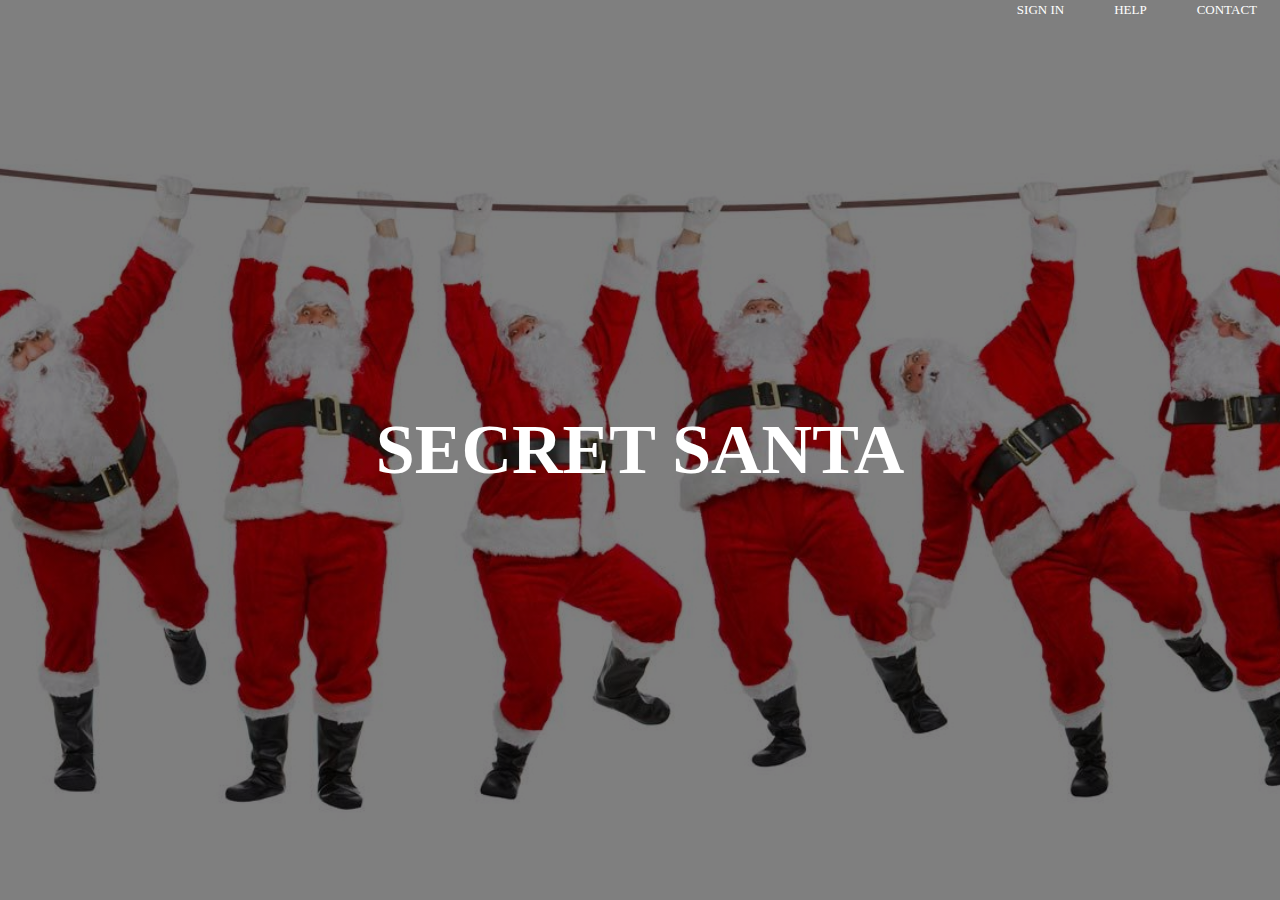
<file: index.html>
<!DOCTYPE html>
<html>
<head>
	<title> SECRET SANTA </title>
	<link rel="stylesheet" type="text/css" href="css/style.css">
	
</head>
<body>
	<!--Start of Tawk.to Script-->
	<script type="text/javascript">
	var Tawk_API=Tawk_API||{}, Tawk_LoadStart=new Date();
	(function(){
	var s1=document.createElement("script"),s0=document.getElementsByTagName("script")[0];
	s1.async=true;
	s1.src='https://embed.tawk.to/5fd3562fdf060f156a8c11db/default';
	s1.charset='UTF-8';
	s1.setAttribute('crossorigin','*');
	s0.parentNode.insertBefore(s1,s0);
	})();
	</script>
	<!--End of Tawk.to Script-->
	<header>
		<div class="main">
			<div class="logo">
			<ul>
				<li> <a href="signin.html" class="signin-btn">SIGN IN</a> </li>
				<li> <a href="#">HELP</a> </li>
				<li> <a href="#">CONTACT</a> </li>
			</ul>
		</div>
		<div class="title">
			<h1>SECRET SANTA</h1>
		</div>
	</header>
</body>
</html>
</file>
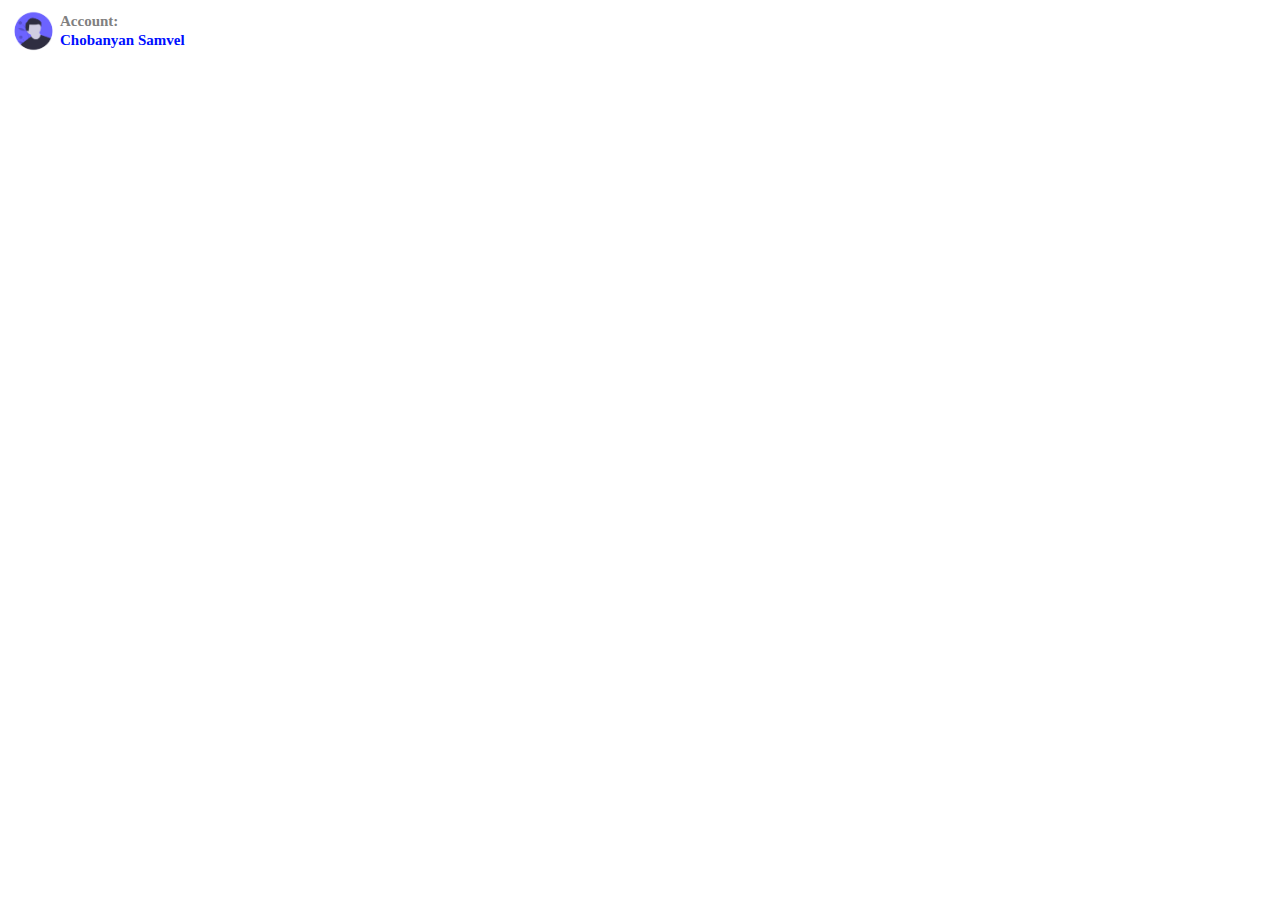
<file: Chsamvel.html>
<!DOCTYPE html>
<html>
<head>
	<title>Account of Chobanyan Samvel</title>
	<link rel="stylesheet" type="text/css" href="css2/samvel.css">
</head>
<body>
	<img src="boy_avatar.png">
	<h4>Account:</h4>
	<h5>Chobanyan Samvel</h5>
	

</body>
</html>
</file>
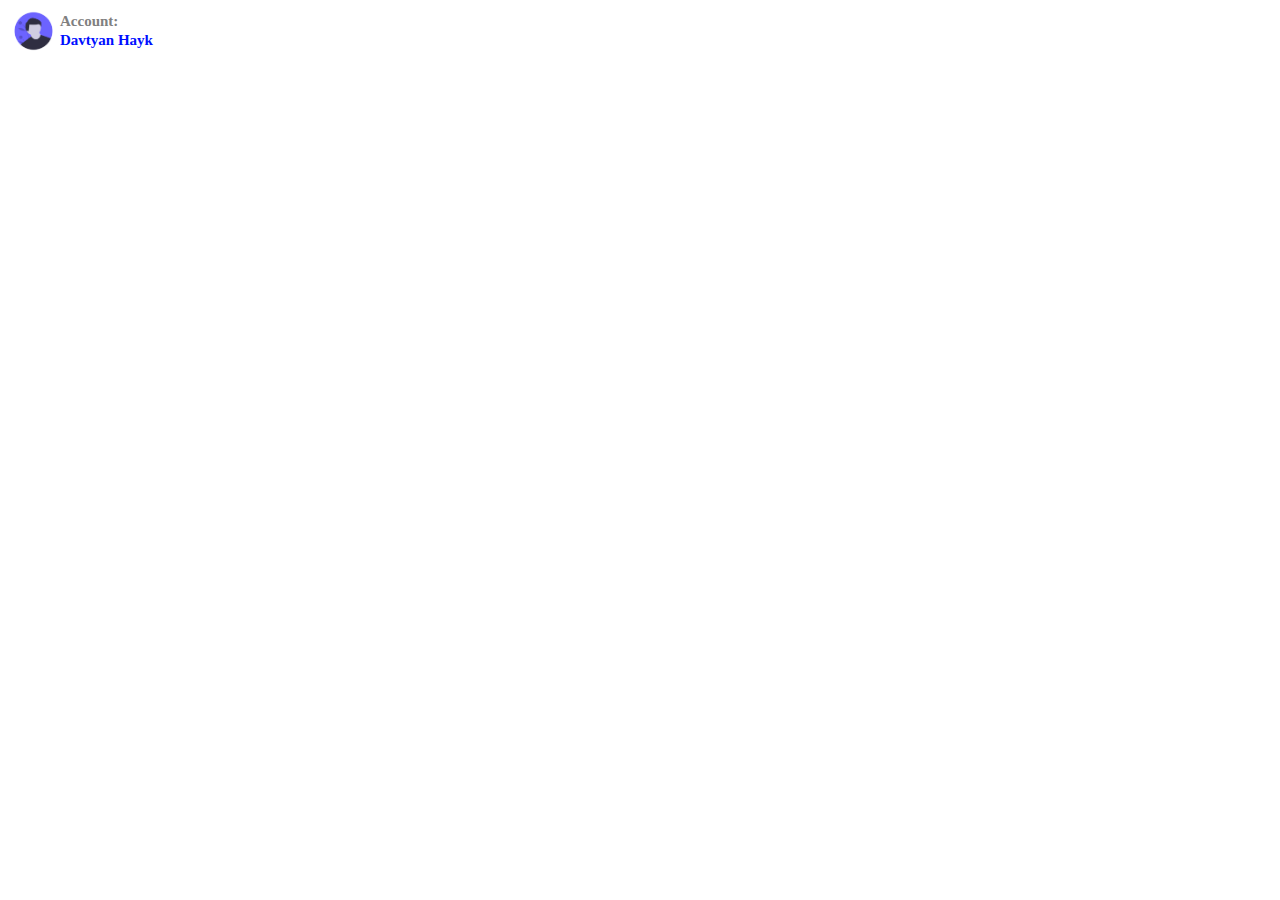
<file: DHayk.html>
<!DOCTYPE html>
<html>
<head>
	<title>Account of Davtyan Hayk</title>
	<link rel="stylesheet" type="text/css" href="css2/samvel.css">
</head>
<body>
	<img src="boy_avatar.png">
	<h4>Account:</h4>
	<h5>Davtyan Hayk</h5>
	

</body>
</html>
</file>
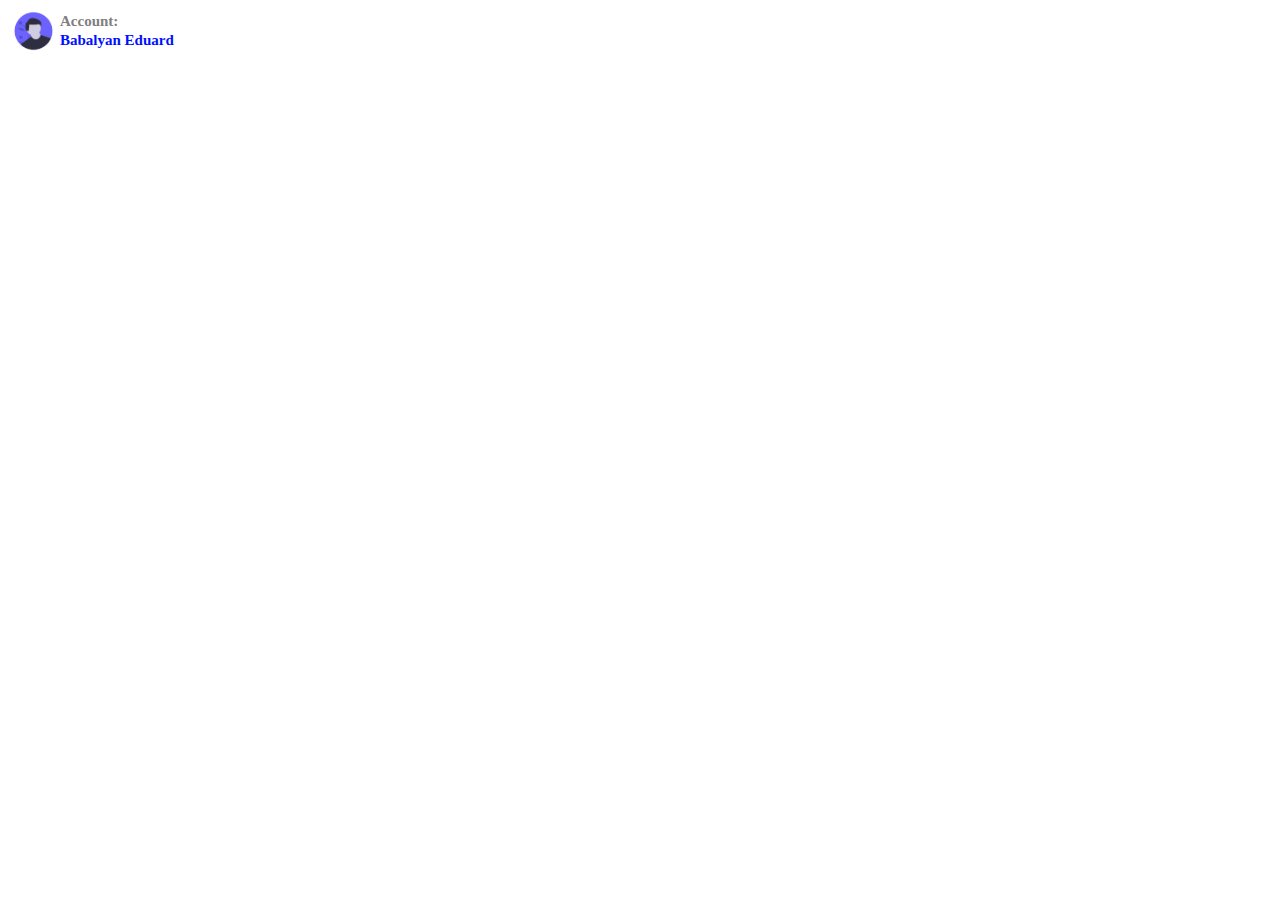
<file: Eduard.html>
<!DOCTYPE html>
<html>
<head>
	<title>Account of Babalyan Eduard</title>
	<link rel="stylesheet" type="text/css" href="css2/samvel.css">
</head>
<body>
	<img src="boy_avatar.png">
	<h4>Account:</h4>
	<h5>Babalyan Eduard</h5>
	
</body>
</html>
</file>
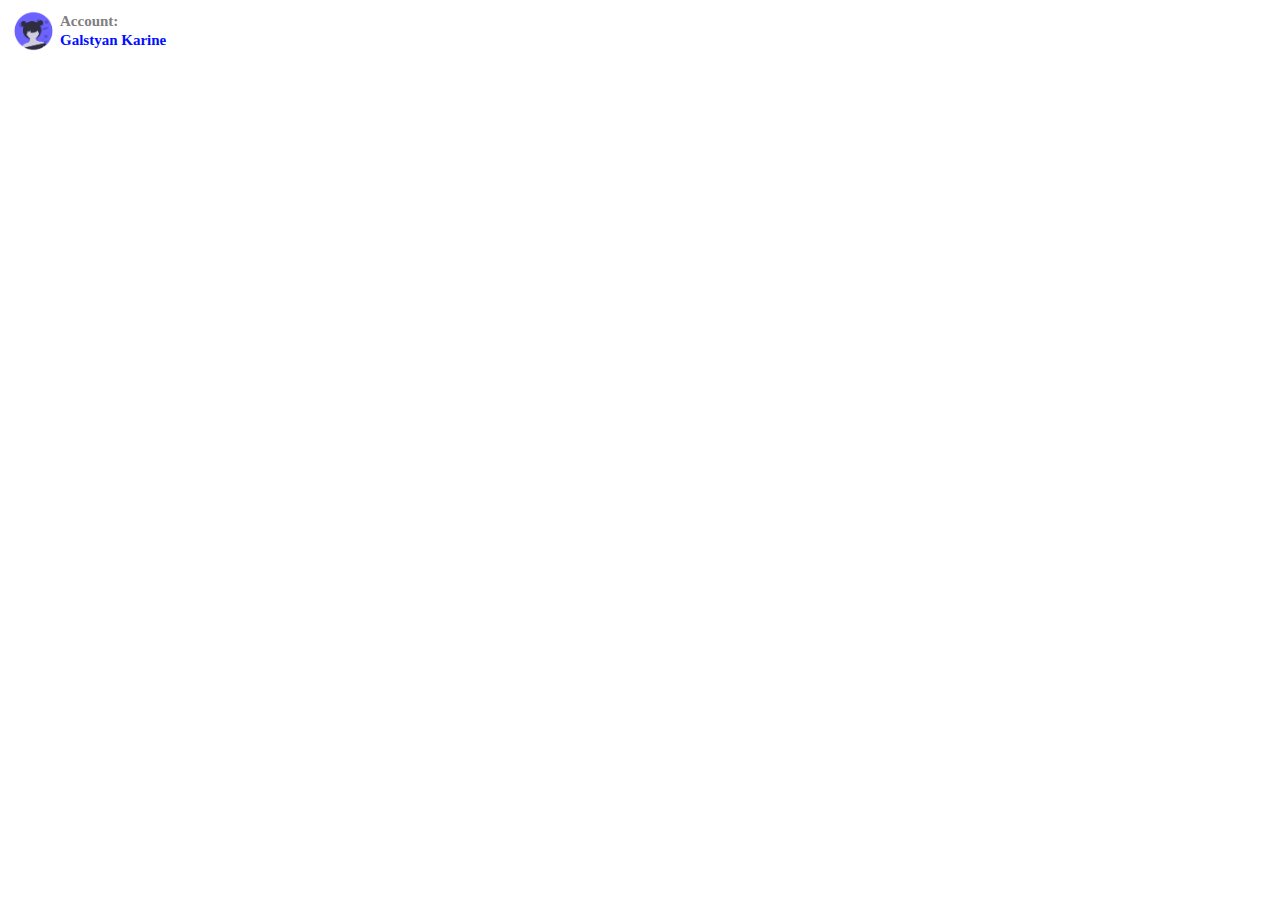
<file: GKarine.html>
<!DOCTYPE html>
<html>
<head>
	<title>Account of Galstyan Karine</title>
	<link rel="stylesheet" type="text/css" href="css2/GKarine.css">
<body>
	<img src="girl_avatar.png">
	<h4>Account:</h4>
	<h5>Galstyan Karine</h5>
	

</body>
</html>
</file>
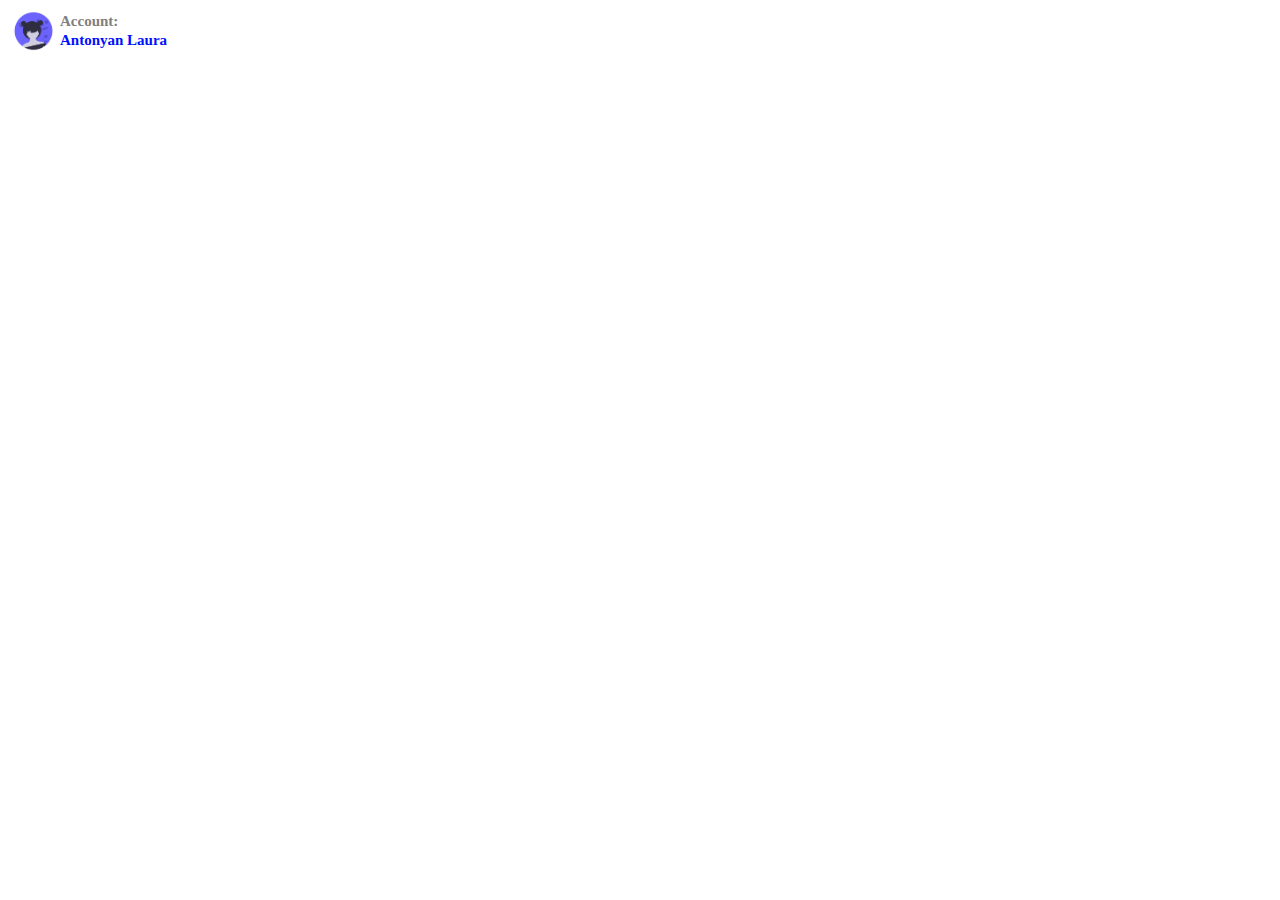
<file: Laura.html>
<!DOCTYPE html>
<html>
<head>
	<title>Account of Antonyan Laura</title>
	<link rel="stylesheet" type="text/css" href="css2/Laura.css">
<body>
	<img src="girl_avatar.png">
	<h4>Account:</h4>
	<h5>Antonyan Laura</h5>
	

</body>
</html>
</file>
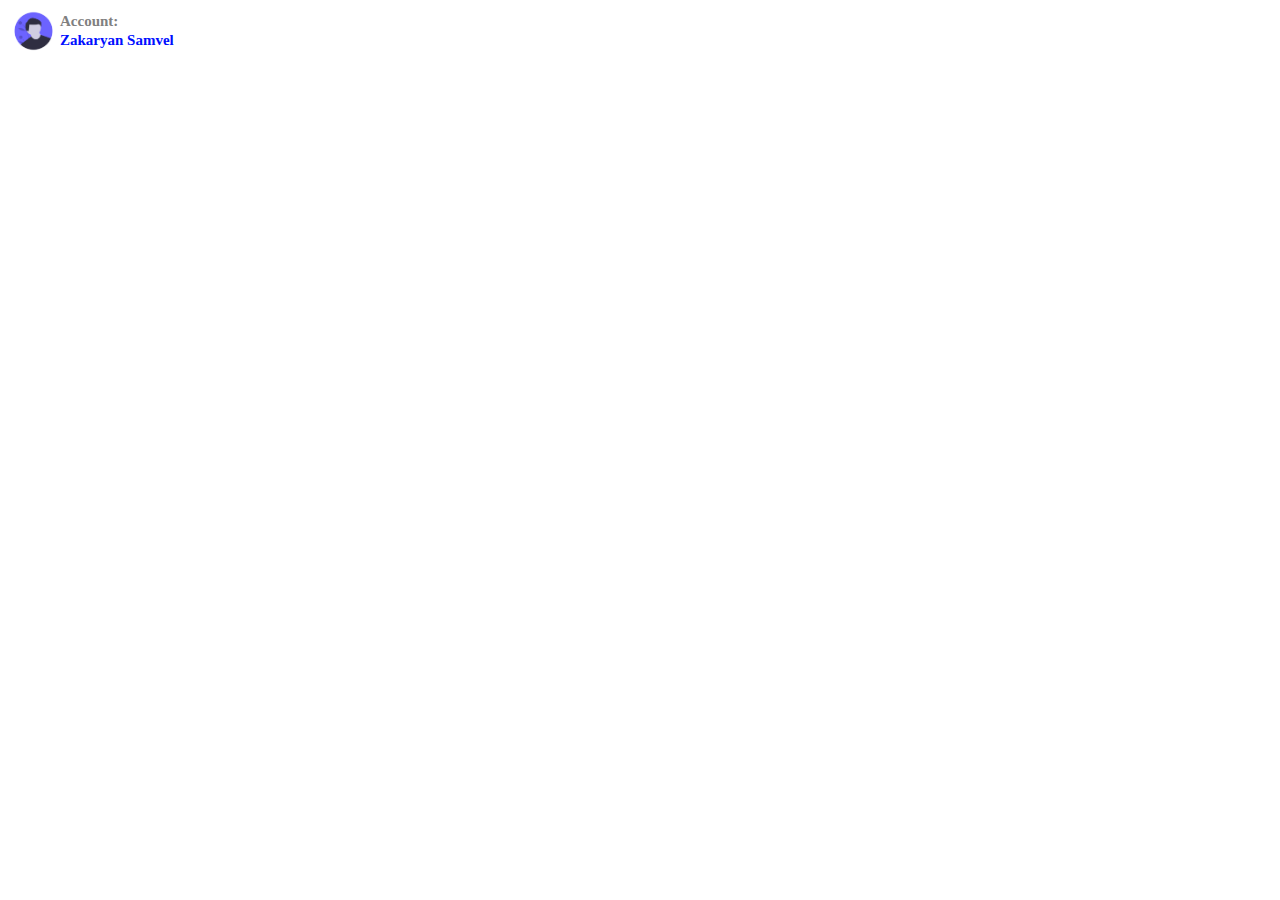
<file: samvel.html>
<!DOCTYPE html>
<html>
<head>
	<title>Account of Zakaryan Samvel</title>
	<link rel="stylesheet" type="text/css" href="css2/samvel.css">
</head>
<body>
	<img src="boy_avatar.png">
	<h4>Account:</h4>
	<h5>Zakaryan Samvel</h5>
	

</body>
</html>
</file>
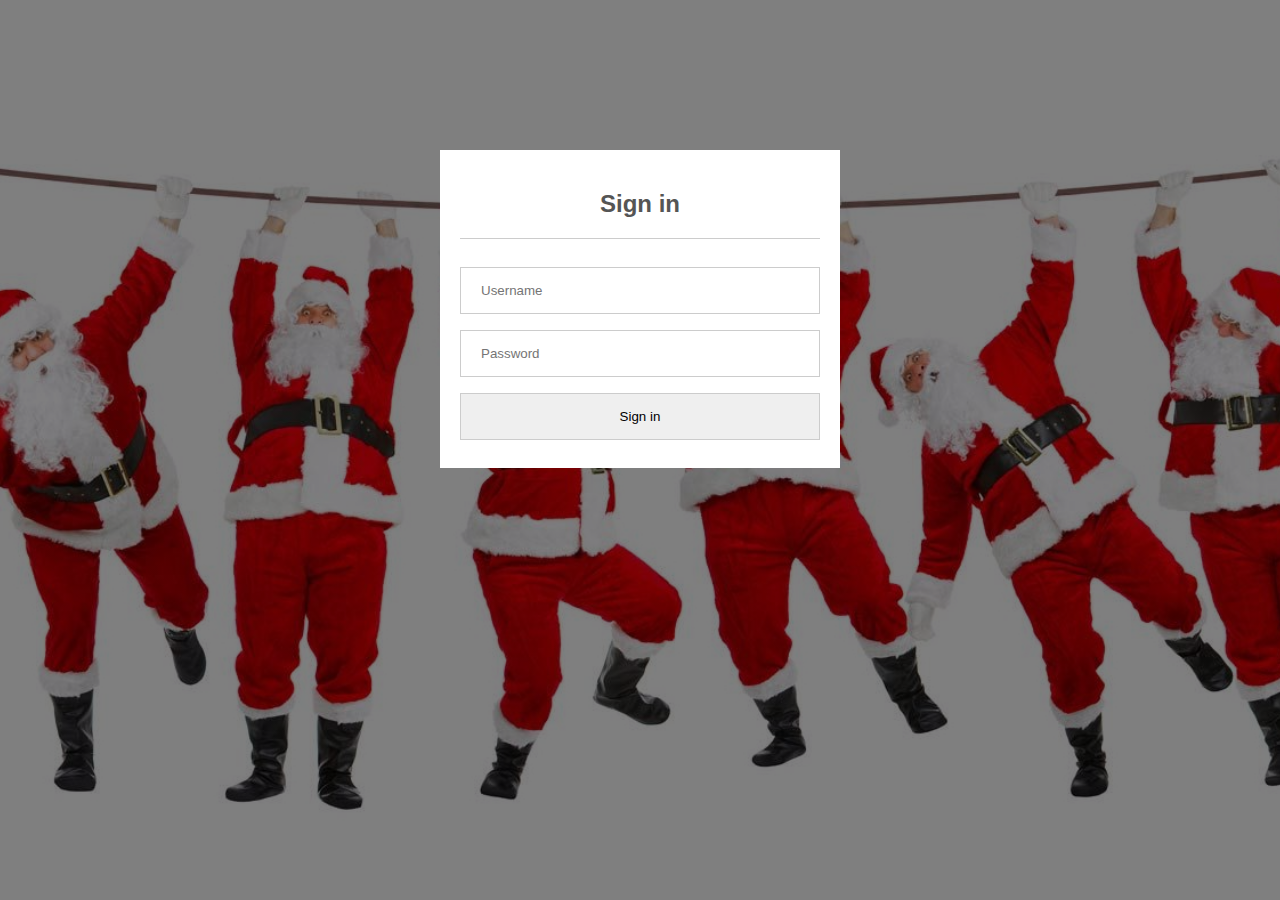
<file: signin.html>
<!DOCTYPE html>
<html>
<head>
	<meta charset="utf-8">
	<title>Sign in to your account</title>
	<link rel="stylesheet" type="text/css" href="css1/signin.css">

</head>
<body>
	<header>
		<div class="container">
			<section class="login-box">
				<h2>Sign in</h2>
				<form action="secretsanta.html" method="POST">
					<div>
						<input type="text" name="username" placeholder="Username" id="us" >
						<span></span>
					</div>	
					<div>
						<input type="password" name="password" placeholder="Password" id="pa" >
						<span></span> 
					</div>
					<input action="secretsanta.html" type="button" id="signin" value="Sign in" onclick="clickEvent();">
				</form>
			</section>
		</div> 
	</header>
</body>
</html>

<script type="text/javascript">

	window.onload = ()=>{
		this.sessionStorage.setItem("username", "Gennadi");
		this.sessionStorage.setItem("password", "Gennadi2007");
		this.sessionStorage.setItem("username1", "ZSamvel");
		this.sessionStorage.setItem("password1", "ZSamvel2007");
		this.sessionStorage.setItem("username2", "ChSamvel");
		this.sessionStorage.setItem("password2", "ChSamvel2007");
		this.sessionStorage.setItem("username3", "DHayk");
		this.sessionStorage.setItem("password3", "DHayk2007");
		this.sessionStorage.setItem("username4", "YHayk");
		this.sessionStorage.setItem("password4", "YHayk2007");
		this.sessionStorage.setItem("username5", "Eduard");
		this.sessionStorage.setItem("password5", "Eduard2007");
		this.sessionStorage.setItem("username6", "Sophia");
		this.sessionStorage.setItem("password6", "Sophia2007");
		this.sessionStorage.setItem("username7", "Laura");
		this.sessionStorage.setItem("password7", "Laura2007");
		this.sessionStorage.setItem("username8", "GKarine");
		this.sessionStorage.setItem("password8", "GKarine2007");
	}

	var input = document.getElementsByTagName('input');
	var signin = document.getElementsById('signin');
	var form = document.querySelector('form');
	form.onsumbit = ()=>{return false}

	function clickEvent() {
		if ((input[0].value != "") && (input[1].value != ""))
		{
			if ((input[0].value == sessionStorage.getItem("username")) && (input[1].value == sessionStorage.getItem("password")) )
			{
				window.location="gennadi.html"
				form.onsumbit = ()=>{return 1}
			}

			if ((input[0].value == sessionStorage.getItem("username1")) && (input[1].value == sessionStorage.getItem("password1")) )
			{
				window.location="samvel.html"
				form.onsumbit = ()=>{return 1}
			}

			if ((input[0].value == sessionStorage.getItem("username2")) && (input[1].value == sessionStorage.getItem("password2")) )
			{
				window.location="Chsamvel.html"
				form.onsumbit = ()=>{return 1}
			}

			if ((input[0].value == sessionStorage.getItem("username3")) && (input[1].value == sessionStorage.getItem("password3")) )
			{
				window.location="DHayk.html"
				form.onsumbit = ()=>{return 1}
			}

			if ((input[0].value == sessionStorage.getItem("username4")) && (input[1].value == sessionStorage.getItem("password4")) )
			{
				window.location="YHayk.html"
				form.onsumbit = ()=>{return 1}
			}

			if ((input[0].value == sessionStorage.getItem("username5")) && (input[1].value == sessionStorage.getItem("password5")) )
			{
				window.location="Eduard.html"
				form.onsumbit = ()=>{return 1}
			}

			if ((input[0].value == sessionStorage.getItem("username6")) && (input[1].value == sessionStorage.getItem("password6")) )
			{
				window.location="Sophia.html"
				form.onsumbit = ()=>{return 1}
			}

			if ((input[0].value == sessionStorage.getItem("username7")) && (input[1].value == sessionStorage.getItem("password7")) )
			{
				window.location="Laura.html"
				form.onsumbit = ()=>{return 1}
			}

			if ((input[0].value == sessionStorage.getItem("username8")) && (input[1].value == sessionStorage.getItem("password8")) )
			{
				window.location="GKarine.html"
				form.onsumbit = ()=>{return 1}
			}

			else
			{
				if ((input[0].value != sessionStorage.getItem("username")) )
				{
					alert('Username is inncorect');
				}
				if ((input[1].value != sessionStorage.getItem("password")) )
				{
					alert('Password is inncorect');
				}
				

			}

		}
		else
		{
		
			if (input[0].value == "")
			{
				alert('Username is empty');
			}
			if (input[1].value == "")
			{
				alert('Password is empty');
			}
			
		}

	}
</script>
</file>
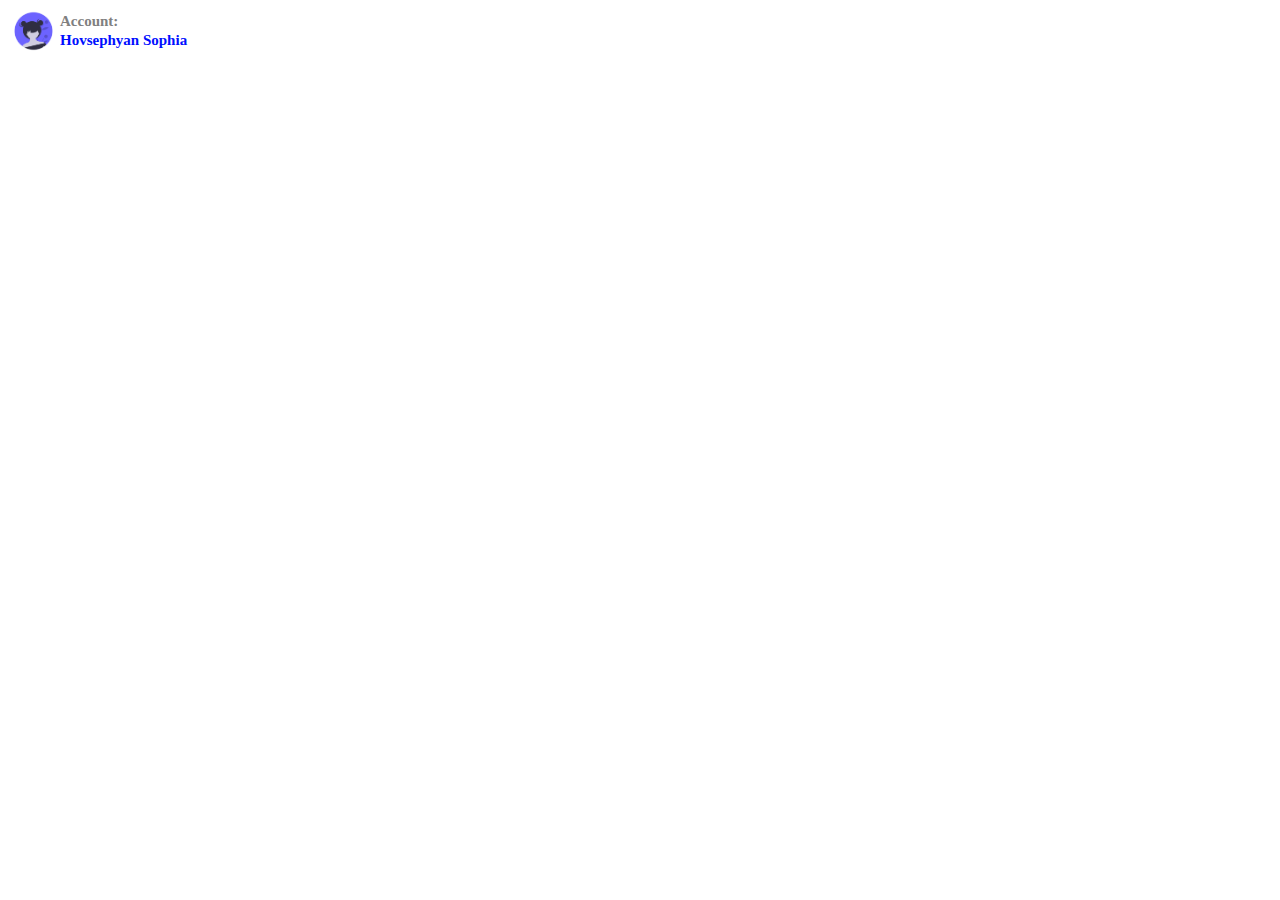
<file: Sophia.html>
<!DOCTYPE html>
<html>
<head>
	<title>Account of Hovsephyan Sophia</title>
	<link rel="stylesheet" type="text/css" href="css2/Sophia.css">
<body>
	<img src="girl_avatar.png">
	<h4>Account:</h4>
	<h5>Hovsephyan Sophia</h5>
	

</body>
</html>
</file>
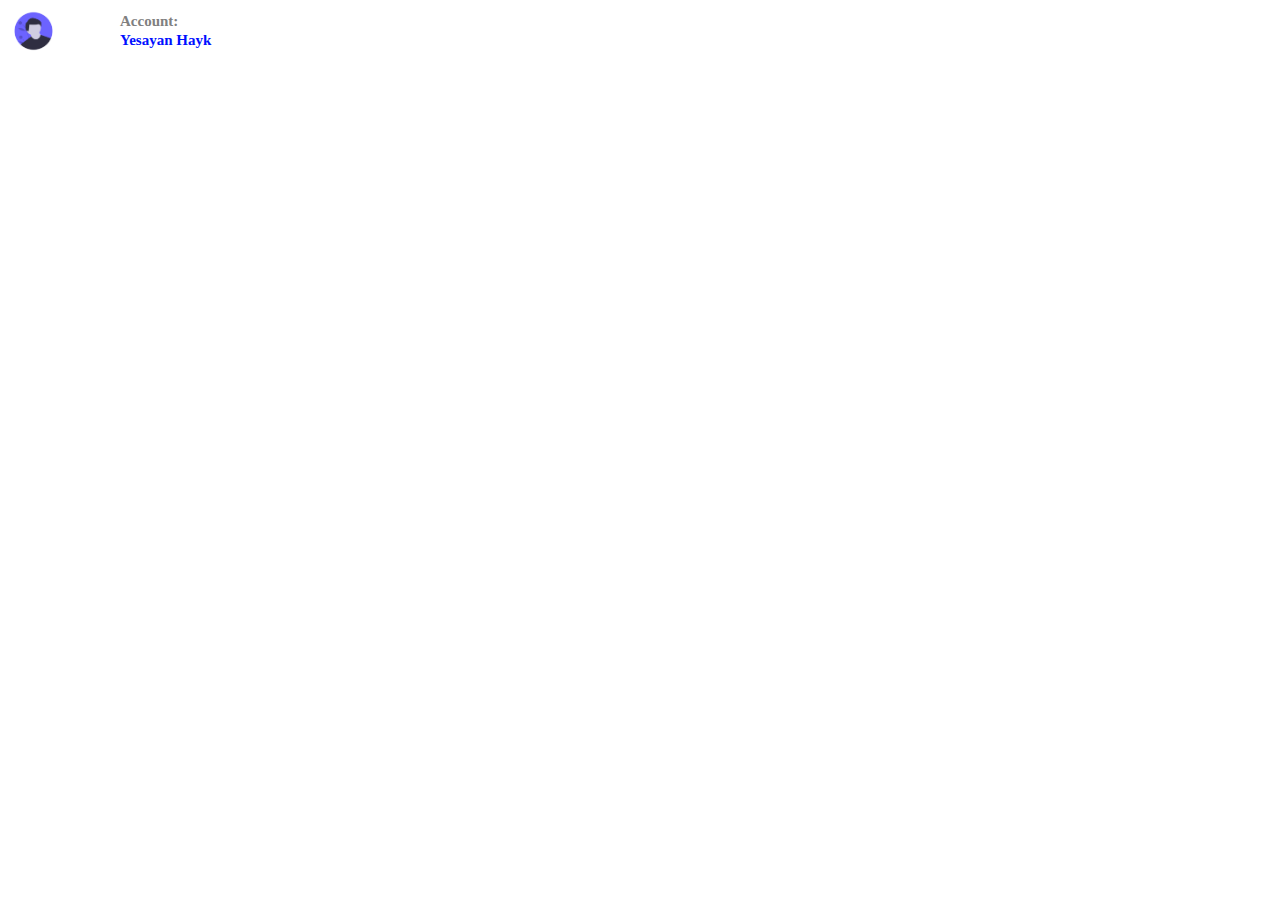
<file: YHayk.html>
<!DOCTYPE html>
<html>
<head>
	<title>Account of Yesayan Hayk</title>
	<link rel="stylesheet" type="text/css" href="css2/YHayk.css">
</head>
<body>
	<!--Start of Tawk.to Script-->
	<script type="text/javascript">
	var Tawk_API=Tawk_API||{}, Tawk_LoadStart=new Date();
	(function(){
	var s1=document.createElement("script"),s0=document.getElementsByTagName("script")[0];
	s1.async=true;
	s1.src='https://embed.tawk.to/5fd3562fdf060f156a8c11db/default';
	s1.charset='UTF-8';
	s1.setAttribute('crossorigin','*');
	s0.parentNode.insertBefore(s1,s0);
	})();
	</script>
	<!--End of Tawk.to Script-->
	<img src="boy_avatar.png">
	<h4>Account:</h4>
	<h5>Yesayan Hayk</h5>
	

</body>
</html>
</file>
<file: css/style.css>
*{
	margin: 0;
	padding: 0;
	font-family: Century Gothic;
}

header{
	background-image:linear-gradient(rgba(0,0,0,0.5),rgba(0,0,0,0.5)),url(../secretsanta.jpg);
	height: 100vh;
	background-size: cover;
	background-position: center;
}

ul{
	float: right;list-style-type: none;
}

ul li{
	display: inline-block;
}

ul li a{
	text-decoration: none;
	font-size: 13px;
	color: #fff;
	padding: 7px 22px;
	border: 1px solid transparent;
}

ul li a:hover{
	background-color: #fff;
	color: #000;
}

ul li a.active a{
	background-color: #fff
	color: #000;
}

.title{
	position: absolute;
	top: 50%;
	left: 50%;
	transform: translate(-50%,-50%);
}

.title h1{
	color: #fff;
	font-size: 70px;
}


.background-attachment: {
	max-width: 1200px;
	margin: auto;
}
</file>
<file: css2/samvel.css>
img{
	width: 4%;
}

h5{
	font-family: Century Gothic;
	color: #000FFF;
	position: absolute;
	left: 60px;
	top: 7px;
	font-size: 15px;
}

h4{
	font-family: Century Gothic;
	color: gray;
	font-size: 15px;
	position: absolute;
	left: 60px;
	top: -7px;
}
</file>
<file: css2/GKarine.css>
img{
	width: 4%;
}

h5{
	font-family: Century Gothic;
	color: #000FFF;
	position: absolute;
	left: 60px;
	top: 7px;
	font-size: 15px;
}

h4{
	font-family: Century Gothic;
	color: gray;
	font-size: 15px;
	position: absolute;
	left: 60px;
	top: -7px;
}
</file>
<file: css2/Laura.css>
img{
	width: 4%;
}

h5{
	font-family: Century Gothic;
	color: #000FFF;
	position: absolute;
	left: 60px;
	top: 7px;
	font-size: 15px;
}

h4{
	font-family: Century Gothic;
	color: gray;
	font-size: 15px;
	position: absolute;
	left: 60px;
	top: -7px;
}
</file>
<file: css1/signin.css>
*{
	box-sizing: border-box;
}

body{
	margin: 0px;
	background: #038ade;
	font-family: sans-serif;
}

.container{
	display:flex;
	flex-wrap: wrap;
	justify-content: center;
}

.login-box{
	margin-top: 150px;
	flex-basis: 400px;
	background: #fff;
	padding:20px;

}

.login-box h2{
	border-bottom: 1px solid #ccc;
	color: #555;
	text-align: center;
	padding-bottom: 20px;
	margin-top: 0 0 20px;
}

input, select{
	width: 100%;
	padding: 15px 20px;
	margin: 8px 0;
	border: 1px solid #ccc;
}

input[type=sumbit]{
	background: #038ade;
	border: none;
	color: #038ade;
	text-decoration: none;
	cursor: pointer;
}


header{
	background-image:linear-gradient(rgba(0,0,0,0.5),rgba(0,0,0,0.5)),url(../secretsanta.jpg);
	height: 100vh;
	background-size: cover;
	background-position: center;
}

ul{
	float: right;list-style-type: none;
}

ul li{
	display: inline-block;
}

ul li a{
	text-decoration: none;
	font-size: 13px;
	color: #fff;
	padding: 7px 22px;
	border: 1px solid transparent;
}

ul li a:hover{
	background-color: #fff;
	color: #000;
}

ul li a.active a{
	background-color: #fff
	color: #000;
}

.title{
	position: absolute;
	top: 50%;
	left: 50%;
	transform: translate(-50%,-50%);
}

.title h1{
	color: #fff;
	font-size: 70px;
}


.background-attachment: {
	max-width: 1200px;
	margin: auto;
}
</file>
<file: css2/Sophia.css>
img{
	width: 4%;
}

h5{
	font-family: Century Gothic;
	color: #000FFF;
	position: absolute;
	left: 60px;
	top: 7px;
	font-size: 15px;
}

h4{
	font-family: Century Gothic;
	color: gray;
	font-size: 15px;
	position: absolute;
	left: 60px;
	top: -7px;
}
</file>
<file: css2/YHayk.css>
img{
	width: 4%;
}

h5{
	font-family: Century Gothic;
	color: #000FFF;
	position: absolute;
	left: 120px;
	top: 7px;
	font-size: 15px;
}

h4{
	font-family: Century Gothic;
	color: gray;
	font-size: 15px;
	position: absolute;
	left: 120px;
	top: -7px;
}
</file>
